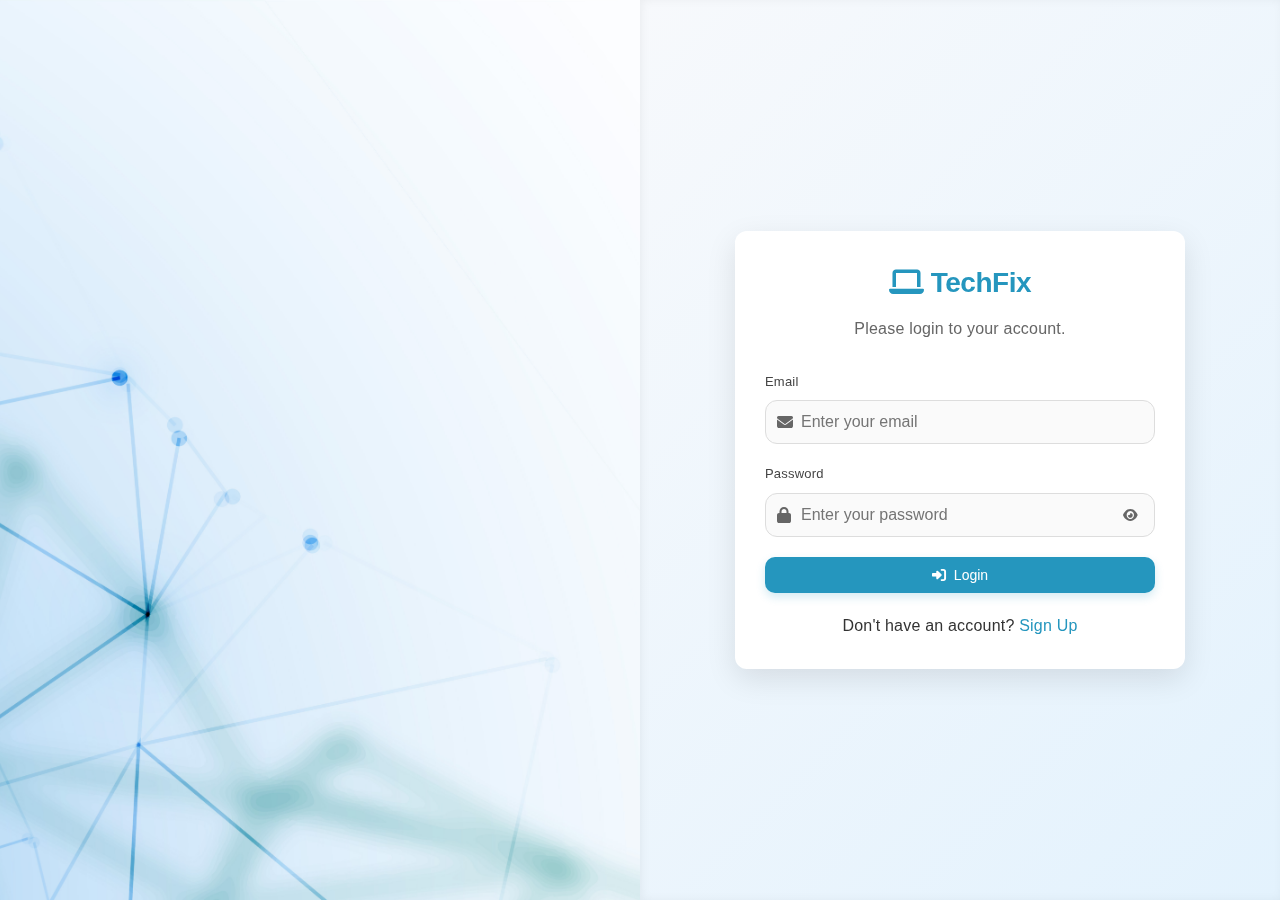
<file: static/index.html>
<!DOCTYPE html>
<html lang="en">
<head>
    <meta charset="UTF-8">
    <meta name="viewport" content="width=device-width, initial-scale=1.0">
    <title>Login - TechFix</title>
    <link rel="stylesheet" href="css/style.css">
    <link rel="stylesheet" href="https://cdnjs.cloudflare.com/ajax/libs/font-awesome/6.4.0/css/all.min.css">
</head>
<body>
    <div class="split-layout">
        <div class="split-left">
            <!-- Left side with background image -->
        </div>
        <div class="split-right">
            <div class="form-container login-form">
                <div class="form-header">
                    <h1><i class="fas fa-laptop"></i>
                        TechFix
                    </h1>
                    <p>Please login to your account.</p>
                </div>
                <form id="loginForm" class="grid-form" novalidate>
                    <div class="form-group">
                        <label for="email">Email</label>
                        <div class="input-group">
                            <i class="fas fa-envelope"></i>
                            <input type="email" id="email" name="email" required 
                                pattern="[a-z0-9._%+-]+@[a-z0-9.-]+\.[a-z]{2,}$"
                                placeholder="Enter your email">
                        </div>
                        <small class="error-message" id="emailError"></small>
                    </div>
                    <div class="form-group">
                        <label for="password">Password</label>
                        <div class="input-group">
                            <i class="fas fa-lock"></i>
                            <input type="password" id="password" name="password" required 
                                minlength="6"
                                placeholder="Enter your password">
                            <button type="button" class="toggle-password" tabindex="-1" title="Show/Hide Password">
                                <i class="fas fa-eye"></i>
                            </button>
                        </div>
                        <small class="error-message" id="passwordError"></small>
                    </div>
                    <button type="submit" class="btn-primary">
                        <i class="fas fa-sign-in-alt"></i> Login
                    </button>
                </form>
                <p class="text-center">
                    Don't have an account? <a href="signup.html">Sign Up</a>
                </p>
            </div>
        </div>
    </div>
    <script src="js/login.js"></script>
</body>
</html>
</file>
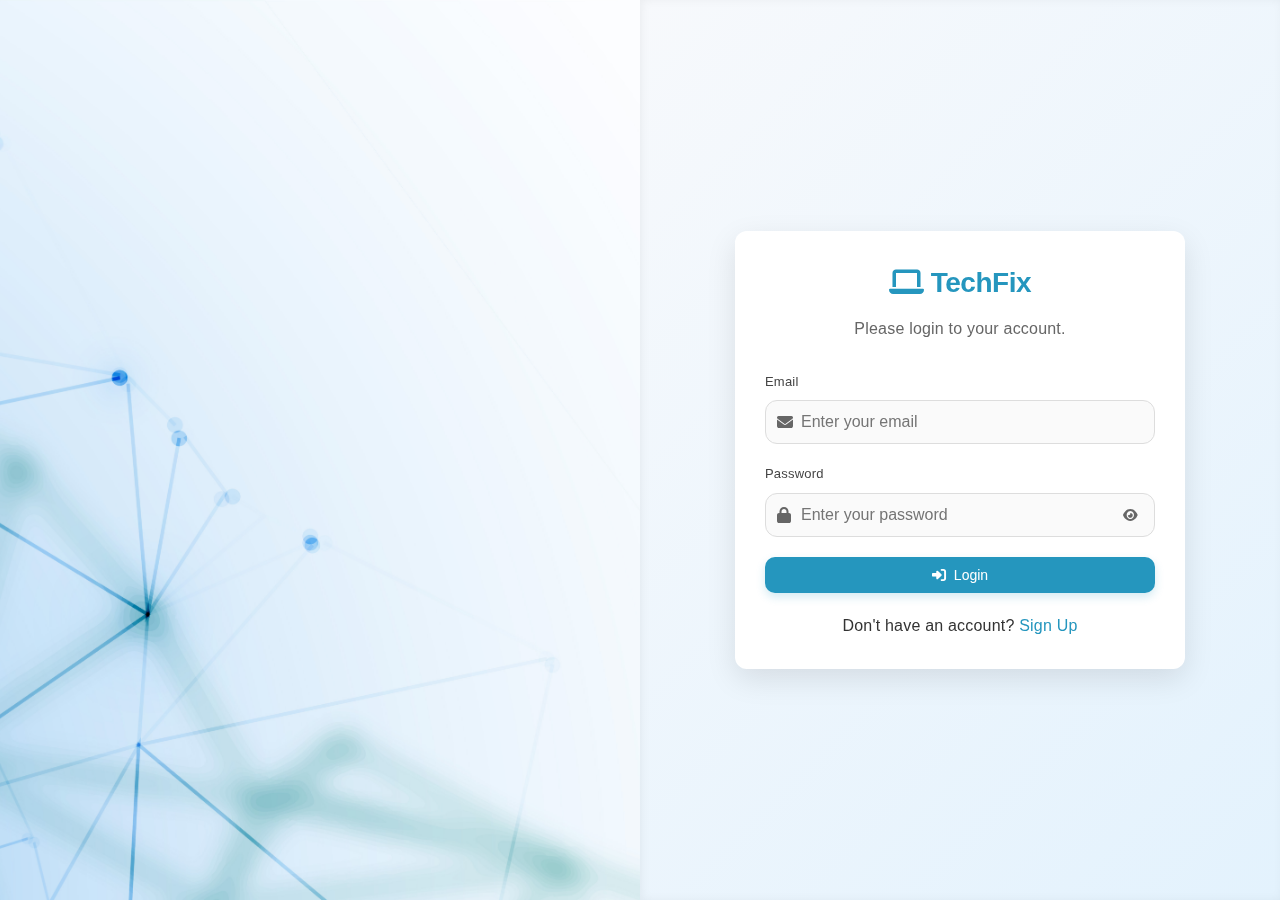
<file: static/admin-dashboard.html>
<!DOCTYPE html>
<html lang="en">

<head>
    <meta charset="UTF-8">
    <meta name="viewport" content="width=device-width, initial-scale=1.0">
    <title>Admin Dashboard - TechFix</title>
    <link rel="stylesheet" href="css/style.css">
    <link rel="stylesheet" href="https://cdnjs.cloudflare.com/ajax/libs/font-awesome/6.4.0/css/all.min.css">
</head>

<body>
    <div class="dashboard">
        <!-- Sidebar Toggle Button -->
        <button class="sidebar-toggle" id="sidebarToggle" title="Toggle Sidebar">
            <i class="fas fa-bars"></i>
        </button>

        <!-- Overlay for mobile view -->
        <div class="overlay" id="overlay"></div>

        <div class="dashboard-content">
            <!-- Navbar -->
            <div class="navbar">
                <div class="navbar-brand">
                    <i class="fas fa-laptop"></i>
                    TechFix
                </div>
                <div class="navbar-buttons">
                    <button id="logoutBtn" class="logout-btn" data-tooltip="Logout">
                        <i class="fas fa-sign-out-alt"></i>
                    </button>
                </div>
            </div>
            <!-- Sidebar -->
            <aside class="sidebar" id="sidebar">
                <!-- Profile Circle Section -->
                <div class="profile-circle">
                    <div class="circle">
                        <i class="fas fa-user-shield"></i>
                    </div>
                    <span class="profile-label">Admin</span>
                </div>
                <nav class="nav-links">
                    <button id="suppliersBtn" class="btn-primary">
                        <i class="fas fa-users"></i> Suppliers
                    </button>
                    <button id="productsBtn" class="btn-primary">
                        <i class="fas fa-box-open"></i> Products
                    </button>
                    <button id="quotationsBtn" class="btn-primary">
                        <i class="fas fa-file-invoice-dollar"></i> Quotations
                    </button>
                    <button id="ordersBtn" class="btn-primary">
                        <i class="fas fa-truck-fast"></i> Orders
                    </button>
                    
                </nav>
            </aside>

            <!-- Main Content -->
            <div class="main-content">
                <div id="suppliersSection" class="content-section">
                    <h2><i class="fas fa-users"></i> Suppliers</h2>
                    <div class="search-box">
                        <input type="text" id="supplierSearch" placeholder="Search suppliers...">
                    </div>
                    <div id="suppliersList" class="list-container">
                        <!-- Suppliers will be loaded here dynamically -->
                    </div>
                </div>

                <div id="quotationsSection" class="content-section" style="display: none;">
                    <h2><i class="fas fa-file-invoice-dollar"></i> Quotations Management</h2>
                    <div class="filter-box">
                        <select id="quotationStatus">
                            <option value="all">All</option>
                            <option value="pending">Pending</option>
                            <option value="approved">Approved</option>
                            <option value="rejected">Rejected</option>
                        </select>
                    </div>
                    <div id="quotationsList" class="list-container">
                        <!-- Quotations will be loaded here dynamically -->
                    </div>
                </div>

                <!-- Orders Section -->
                <div id="ordersSection" class="content-section" style="display: none;">
                    <h2><i class="fas fa-truck-fast"></i> Orders Management</h2>
                    <div class="filter-box">
                        <select id="orderStatus">
                            <option value="all">All Orders</option>
                            <option value="pending">Pending</option>
                            <option value="processing">Processing</option>
                            <option value="completed">Completed</option>
                        </select>
                    </div>
                    <div id="ordersList" class="list-container">
                        <!-- Orders will be loaded here dynamically -->
                    </div>
                </div>
                <div id="productsSection" class="content-section" style="display: none;">
                    <h2><i class="fas fa-box-open"></i> Products Management</h2>
                    <div class="product-controls">
                        <button id="btn-add-product" class="btn-primary">
                            <i class="fas fa-plus"></i> Add New Product
                        </button>
                        <div class="search-box">
                            <input type="text" id="productSearch" placeholder="Search products...">
                        </div>
                    </div>
                    <form id="product-form" class="product-form" style="display:none;" enctype="multipart/form-data">
                        <h3>Product Details</h3>
                        
                        <!-- Move image upload to top and update styling -->
                        <div class="form-group image-upload-container">
                            <label for="product-image">Product Image</label>
                            <div class="image-upload-wrapper">
                                <input type="file" id="product-image" name="image" accept="image/*" onchange="handleImagePreview(this)" class="hidden-file-input">
                                <div id="image-preview" class="image-preview">
                                    <div class="upload-prompt">
                                        <i class="fas fa-cloud-upload-alt"></i>
                                        <span>Click or drag image to upload</span>
                                        <small>Supports: JPG, PNG (Max 5MB)</small>
                                    </div>
                                </div>
                            </div>
                        </div>
                    
                        <!-- Rest of the form fields remain unchanged -->
                        <div class="form-row">
                            <div class="form-group">
                                <label for="product-name">Product Name</label>
                                <input type="text" id="product-name" name="name" required>
                            </div>
                            <div class="form-group">
<label for="product-part-number">SKU</label>
                                <input type="text" id="product-part-number" name="part_number" required>
                            </div>
                        </div>
                        <div class="form-row">
                            <div class="form-group">
                                <label for="product-manufacturer">Brand</label>
                                <input type="text" id="product-manufacturer" name="manufacturer">
                            </div>
                            <div class="form-group">
                                <label for="product-category">Category</label>
                                <select id="product-category" name="category" required>
                                    <option value="">Select Category</option>
                                    <option value="CPU">CPUs & Processors</option>
                                    <option value="Motherboard">Motherboards</option>
                                    <option value="RAM">Memory/RAM</option>
                                    <option value="Storage">Storage (HDDs, SSDs)</option>
                                    <option value="GPU">Graphics Cards</option>
                                    <option value="PSU">Power Supplies</option>
                                    <option value="Case">Computer Cases</option>
                                    <option value="Cooling">Cooling Solutions</option>
                                    <option value="Monitor">Monitors & Displays</option>
                                    <option value="Peripheral">Peripherals</option>
                                    <option value="Network">Networking</option>
                                    <option value="Cable">Cables & Adapters</option>
                                    <option value="Accessory">Other Accessories</option>
                                </select>
                            </div>
                        </div>
                        <div class="form-group">
                            <label for="product-description">Description</label>
                            <textarea id="product-description" name="description" rows="4"></textarea>
                        </div>
                        <div class="form-actions">
                            <button type="submit" class="btn-primary">Save Product</button>
                            <button type="button" id="cancel-product-form" class="btn-secondary">Cancel</button>
                        </div>
                    </form>
                    <div id="productsList" class="list-container">
                        <!-- Products will be loaded here dynamically -->
                    </div>
                </div>
            </div>
        </div>
    </div>

    <!-- Supplier Details Modal -->
    <div id="supplierDetailsModal" class="modal" style="display: none;">
        <div class="modal-content">
            <h2>Supplier Details</h2>
            <div id="supplierDetails"></div>
            <div id="supplierProducts"></div>
            <button class="btn-secondary" onclick="closeSupplierModal()">Close</button>
        </div>
    </div>

    <!-- Order Details Modal -->
    <div id="orderDetailsModal" class="modal" style="display: none;">
        <div class="modal-content">
            <!-- Content will be dynamically populated -->
        </div>
    </div>

    <!-- Add sidebar toggle functionality -->
    <script>
        document.getElementById('sidebarToggle').addEventListener('click', function () {
            document.getElementById('sidebar').classList.toggle('active');
            document.getElementById('overlay').classList.toggle('active');
        });

        document.getElementById('overlay').addEventListener('click', function () {
            document.getElementById('sidebar').classList.remove('active');
            this.classList.remove('active');
        });

        // Close sidebar when a navigation item is clicked on mobile
        const navButtons = document.querySelectorAll('.nav-links button');
        navButtons.forEach(button => {
            button.addEventListener('click', function () {
                if (window.innerWidth <= 768) {
                    document.getElementById('sidebar').classList.remove('active');
                    document.getElementById('overlay').classList.remove('active');
                }
            });
        });
    </script>

    <!-- Core scripts -->
    <script src="js/admin/auth.js"></script>
    <script src="js/admin/shared.js"></script>

    <!-- Component scripts -->
    <script src="js/admin/suppliers.js"></script>
    <script src="js/admin/quotations.js"></script>
    <script src="js/admin/orders.js"></script>
    <script src="js/admin/products.js"></script>

    <!-- Navigation and initialization -->
    <script src="js/admin/nav.js"></script>
    <script src="js/admin/init.js"></script>
</body>

</html>
</file>
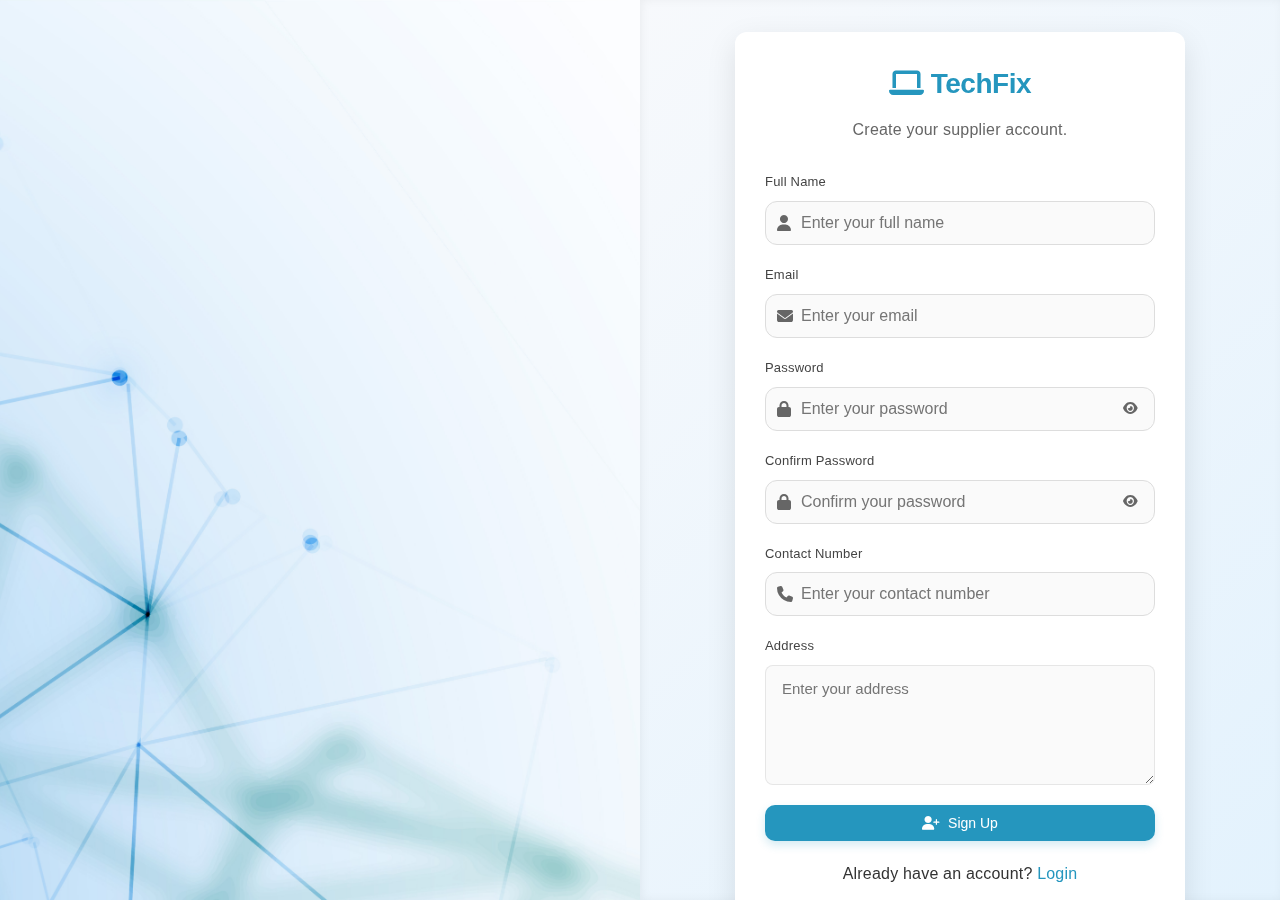
<file: static/signup.html>
<!DOCTYPE html>
<html lang="en">
<head>
    <meta charset="UTF-8">
    <meta name="viewport" content="width=device-width, initial-scale=1.0">
    <title>Sign Up - TechFix</title>
    <link rel="stylesheet" href="css/style.css">
    <link rel="stylesheet" href="https://cdnjs.cloudflare.com/ajax/libs/font-awesome/6.4.0/css/all.min.css">
</head>
<body>
    <div class="split-layout">
        <div class="split-left">
            <!-- Left side with background image -->
        </div>
        <div class="split-right">
            <div class="form-container login-form">
                <div class="form-header">
                    <h1><i class="fas fa-laptop"></i>
                        TechFix
                    </h1>
                    <p>Create your supplier account.</p>
                </div>
                <form id="signupForm" class="grid-form">
                    <div class="form-group">
                        <label for="name">Full Name</label>
                        <div class="input-group">
                            <i class="fas fa-user"></i>
                            <input type="text" id="name" name="name" required placeholder="Enter your full name">
                        </div>
                    </div>
                    <div class="form-group">
                        <label for="email">Email</label>
                        <div class="input-group">
                            <i class="fas fa-envelope"></i>
                            <input type="email" id="email" name="email" required placeholder="Enter your email">
                        </div>
                    </div>
                    <div class="form-group">
                        <label for="password">Password</label>
                        <div class="input-group">
                            <i class="fas fa-lock"></i>
                            <input type="password" id="password" name="password" required placeholder="Enter your password">
                            <button type="button" class="toggle-password" tabindex="-1" title="Show/Hide Password">
                                <i class="fas fa-eye"></i>
                            </button>
                        </div>
                    </div>
                    <div class="form-group">
                        <label for="confirmPassword">Confirm Password</label>
                        <div class="input-group">
                            <i class="fas fa-lock"></i>
                            <input type="password" id="confirmPassword" name="confirmPassword" required placeholder="Confirm your password">
                            <button type="button" class="toggle-password" tabindex="-1" title="Show/Hide Password">
                                <i class="fas fa-eye"></i>
                            </button>
                        </div>
                    </div>
                    <div class="form-group">
                        <label for="contactNumber">Contact Number</label>
                        <div class="input-group">
                            <i class="fas fa-phone"></i>
                            <input type="tel" id="contactNumber" name="contactNumber" placeholder="Enter your contact number">
                        </div>
                    </div>
                    <div class="form-group">
                        <label for="address">Address</label>
                        <div class="input-group">
                            <textarea id="address" name="address" rows="3" placeholder="Enter your address"></textarea>
                        </div>
                    </div>
                    <button type="submit" class="btn-primary">
                        <i class="fas fa-user-plus"></i> Sign Up
                    </button>
                </form>
                <p class="text-center">
                    Already have an account? <a href="index.html">Login</a>
                </p>
            </div>
        </div>
    </div>
    <script src="js/signup.js"></script>
</body>
</html>
</file>
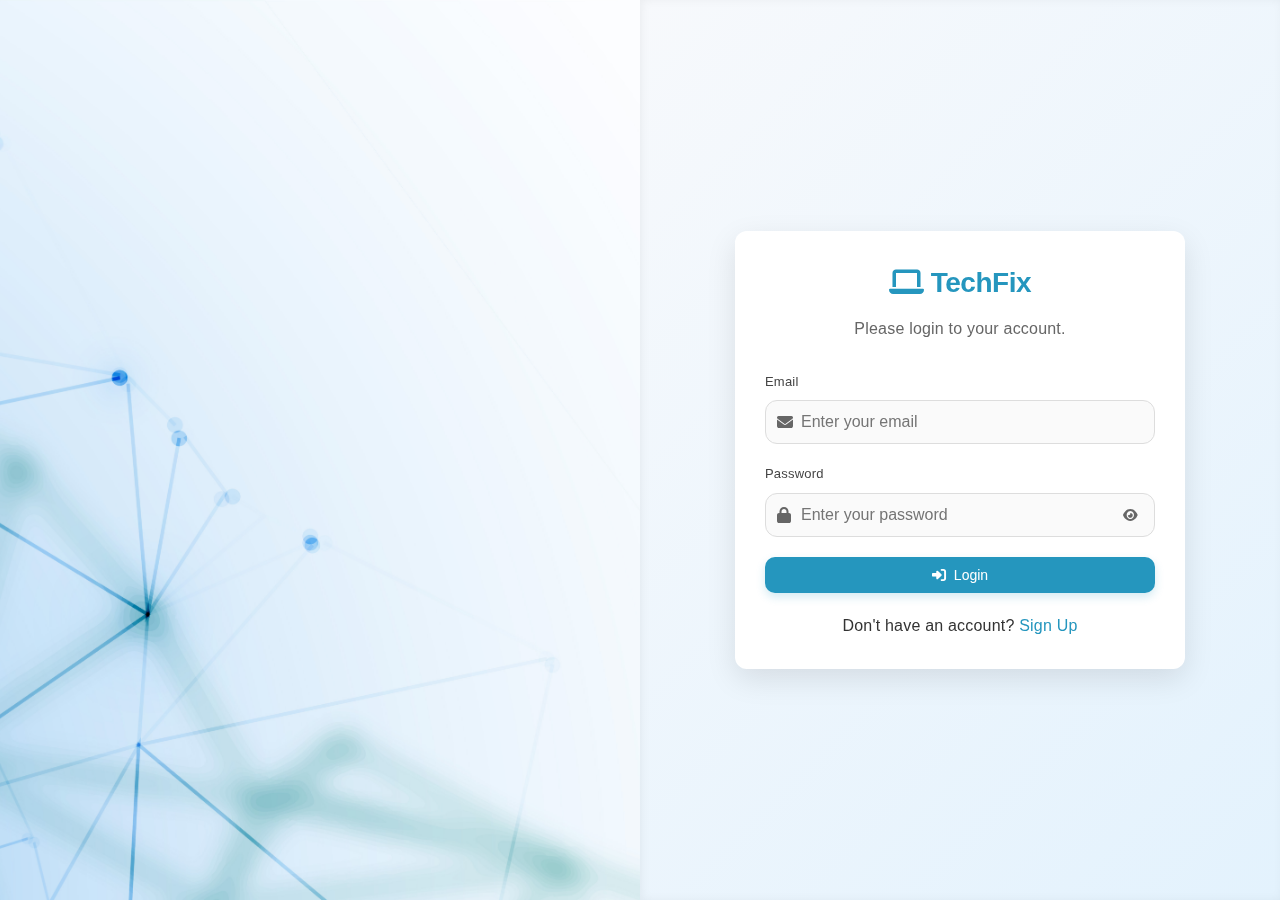
<file: static/supplier-dashboard.html>
<!DOCTYPE html>
<html lang="en">
<head>
    <meta charset="UTF-8">
    <meta name="viewport" content="width=device-width, initial-scale=1.0">
    <title>Supplier Dashboard - TechFix</title>
    <link rel="stylesheet" href="css/style.css">
    <link rel="stylesheet" href="https://cdnjs.cloudflare.com/ajax/libs/font-awesome/6.4.0/css/all.min.css">
</head>
<body>
    <div class="dashboard">
        <!-- Sidebar Toggle Button -->
        <button class="sidebar-toggle" id="sidebarToggle" title="Toggle Sidebar">
            <i class="fas fa-bars"></i>
        </button>
        
        <!-- Overlay for mobile view -->
        <div class="overlay" id="overlay"></div>
        
        <div class="dashboard-content">
            <!-- Navbar -->
            <div class="navbar">
                <div class="navbar-brand">
                    <i class="fas fa-laptop"></i>
                    TechFix
                </div>
                <div class="navbar-buttons">
                    <button id="profileBtn" class="profile-btn" data-tooltip="Profile">
                        <i class="fas fa-user"></i>
                    </button>
                    <button id="logoutBtn" class="logout-btn" data-tooltip="Logout">
                        <i class="fas fa-sign-out-alt"></i>
                    </button>
                </div>
            </div>
            <!-- Sidebar -->
            <aside class="sidebar" id="sidebar">
                <!-- Remove sidebar-header div -->
                <div class="profile-circle">
                    <div class="circle">
                        <i class="fas fa-truck"></i>
                    </div>
                    <span class="profile-label">Supplier</span>
                </div>
                <nav class="nav-links">
                    <button id="productsBtn" class="btn-primary">
                        <i class="fas fa-box-open"></i> Products
                    </button>
                    <button id="inventoryBtn" class="btn-primary">
                        <i class="fas fa-warehouse"></i> Inventory
                    </button>
                    <button id="quotationsBtn" class="btn-primary">
                        <i class="fas fa-file-invoice-dollar"></i> Quotations
                    </button>
                    <button id="ordersBtn" class="btn-primary">
                        <i class="fas fa-truck-fast"></i> Orders
                    </button>
                </nav>
            </aside>

            <!-- Main Content -->
            <div class="main-content">
                <div id="productsSection" class="content-section">
                    <h2><i class="fas fa-box-open"></i> Products</h2>
                    <div id="productsList" class="list-container">
                        <!-- Products will be loaded here dynamically -->
                    </div>
                </div>

                <div id="quotationsSection" class="content-section" style="display: none;">
                    <h2><i class="fas fa-file-invoice-dollar"></i> Quotations</h2>
                    <button class="btn-primary" onclick="openQuotationModal()">Add New Quotation</button>
                    <div id="quotationsList" >
                        <!-- Quotations will be loaded here dynamically -->
                    </div>
                </div>

                <!-- Add Quotation Modal -->
                <div id="quotationModal" class="modal" style="display: none;">
                    <div class="modal-content">
                        <h2>Add New Quotation</h2>
                        <form id="quotationForm">
                            <div id="quotationItems">
                                <div class="quotation-item">
                                    <div class="form-row">
                                        <div class="form-group">
                                            <label for="product">Product</label>
                                            <select name="product" class="product-select" required>
                                                <option value="">Select Product</option>
                                            </select>
                                        </div>
                                        <div class="form-group">
                                            <label for="qty">Quantity</label>
                                            <input type="number" name="qty" min="1" required>
                                        </div>
                                        <div class="form-group">
                                            <label for="price">Price</label>
                                            <div class="price-input">
                                                <span class="currency-symbol">$</span>
                                                <input type="number" name="price" step="0.01" min="0" required>
                                            </div>
                                        </div>
                                    </div>
                                </div>
                            </div>
                            <button type="button" class="btn-secondary" onclick="addQuotationItem()">Add Another Product</button>
                            <div class="form-actions">
                                <button type="submit" class="btn-primary">Submit Quotation</button>
                                <button type="button" class="btn-secondary" onclick="closeQuotationModal()">Cancel</button>
                            </div>
                        </form>
                    </div>
                </div>

                <div id="ordersSection" class="content-section" style="display: none;">
                    <h2><i class="fas fa-truck-fast"></i> Orders</h2>
                    <div id="ordersList" class="list-container">
                        <!-- Orders will be loaded here dynamically -->
                    </div>
                </div>

                <div id="inventorySection" class="content-section" style="display: none;">
                    <h2><i class="fas fa-warehouse"></i> Inventory Management</h2>
                    <div class="inventory-controls">
                        <button class="btn-primary" onclick="openInventoryModal()">Add New Product to Inventory</button>
                    </div>
                    <div id="inventoryList" class="list-container">
                        <!-- Inventory items will be loaded here dynamically -->
                    </div>
                </div>

                <!-- Add to Inventory Modal -->
                <div id="addInventoryModal" class="modal" style="display: none;">
                    <div class="modal-content">
                        <h2>Add Product to Inventory</h2>
                        <form id="addInventoryForm">
                            <div class="form-group">
                                <label for="productSelect">Select Product</label>
                                <select id="productSelect" name="product" class="form-control" required>
                                    <option value="">Select a product</option>
                                </select>
                            </div>
                            <div class="form-group">
                                <label for="quantity">Quantity</label>
                                <input type="number" id="quantity" name="quantity" class="form-control" min="1" required>
                            </div>
                            <div class="form-actions">
                                <button type="submit" class="btn-primary">Add to Inventory</button>
                                <button type="button" class="btn-secondary" onclick="closeInventoryModal()">Cancel</button>
                            </div>
                        </form>
                    </div>
                </div>

                <div id="profileSection" class="content-section" style="display: none;">
                    <h2> <i class="fas fa-user"></i> Profile Settings</h2>
                    <div class="profile-container">
                        <!-- Profile Details Form -->
                        <div class="profile-form-section">
                            <form id="profileForm" class="form-container">
                                <div class="form-group">
                                    <label for="name">Full Name</label>
                                    <input type="text" id="name" name="name" required>
                                </div>
                                <div class="form-group">
                                    <label for="email">Email</label>
                                    <input type="email" id="email" name="email" required>
                                </div>
                                <div class="form-group">
                                    <label for="phone">Phone Number</label>
                                    <input type="tel" id="phone" name="phone" required>
                                </div>
                                <div class="form-group">
                                    <label for="address">Address</label>
                                    <input type="text" id="address" name="address" required>
                                </div>
                                <button type="submit" class="btn-primary">Update Profile</button>
                            </form>
                        </div>

                        <!-- Password Change Form -->
                        <div class="profile-form-section">
                            <form id="passwordForm" class="form-container">
                                <div class="form-group">
                                    <label for="currentPassword">Current Password</label>
                                    <input type="password" id="currentPassword" name="currentPassword" required>
                                </div>
                                <div class="form-group">
                                    <label for="newPassword">New Password</label>
                                    <input type="password" id="newPassword" name="newPassword" required>
                                </div>
                                <div class="form-group">
                                    <label for="confirmPassword">Confirm New Password</label>
                                    <input type="password" id="confirmPassword" name="confirmPassword" required>
                                </div>
                                <button type="submit" class="btn-primary">Change Password</button>
                            </form>
                        </div>
                    </div>
                </div>
            </div>
        </div>
    </div>

    <script src="js/supplier/ui/sidebar.js"></script>
    <script type="module" src="js/supplier-dashboard.js"></script>
</body>
</html>
</file>
<file: static/css/style.css>
@import 'variables.css';
@import 'base.css';
@import 'buttons.css';
@import 'dashboard.css';
@import 'supplier/dashboard.css';
@import 'forms.css';
@import 'inventory.css';
@import 'products.css';
@import 'modals.css';
@import 'supplier.css';

@import 'components/cards.css';
@import 'components/badges.css';
@import 'components/alerts.css';
@import 'components/lists.css';
@import 'components/images.css';
@import 'components/quotations.css';
@import 'components/status_badges.css';

.grid-form {
    display: grid;
    grid-template-columns: repeat(auto-fit, minmax(300px, 1fr));
    gap: 20px;
}

.grid-form .form-group {
    margin-bottom: 0; /* Adjust spacing in grid layout */
}


/* order-styles.css */

/* General Body Styles */
body {
    font-family: 'Segoe UI', Tahoma, Geneva, Verdana, sans-serif;
    background-color: #f4f7f6;
    color: #333;
    line-height: 1.6;
    margin: 0;
}

/* Main Container for Orders */
#order-display-container {
    display: grid;
    grid-template-columns: repeat(auto-fit, minmax(320px, 1fr));
    gap: 20px;
    padding: 20px;
    max-width: 1200px;
    margin: 0 auto;
}

/* Individual Order Card */
.order-card {
    background-color: #fff;
    border: 1px solid #ddd;
    border-radius: 8px;
    box-shadow: 0 2px 4px rgba(0, 0, 0, 0.1);
    padding: 20px;
    transition: transform 0.3s ease, box-shadow 0.3s ease;
     margin-bottom: 20px; /* Spacing between cards */
}

.order-card:hover {
    transform: translateY(-5px);
    box-shadow: 0 4px 8px rgba(0, 0, 0, 0.2);
}

/* Order Card Header */
.order-card h3 {
    color: #2c3e50;
    margin-bottom: 10px;
    font-size: 1.5em;
    border-bottom: 2px solid #3498db;
    padding-bottom: 5px;
}

/* Status Badge */
.status-badge {
    padding: 5px 10px;
    border-radius: 4px;
    font-weight: bold;
    text-transform: uppercase;
    font-size: 0.8em;
}

.status-badge-pending {
    background-color: #f0ad4e;
    color: white;
}

.status-badge-processing {
    background-color: #5bc0de;
    color: white;
}

.status-badge-completed {
    background-color: #5cb85c;
    color: white;
}

.status-badge-cancelled {
    background-color: #d9534f;
    color: white;
}

/* Order Date */
.order-card p {
    margin: 5px 0;
    color: #666;
}

/* Items Container */
.items-container {
    margin-top: 15px;
    border-top: 1px solid #eee;
    padding-top: 15px;
}

/* Individual Order Item */
.order-item {
    padding: 10px;
    border-bottom: 1px solid #eee;
    display: flex;
    flex-direction: column;
    
}

.order-item:last-child {
    border-bottom: none;
}

.order-item p {
    margin: 5px 0;

}
.order-item p:first-child {
   font-weight: bold;
}

/* Total Amount */
.total-amount {
    font-size: 1.2em;
    color: #27ae60;
    margin-top: 15px;
}



/* Modal Styles */
#orderDetailsModal {
    display: none; /* Hidden by default */
    position: fixed;
    z-index: 1000;
    left: 0;
    top: 0;
    width: 100%;
    height: 100%;
    overflow: auto;
    background-color: rgba(0,0,0,0.4);
}

.modal-content {
    background-color: #fefefe;
    margin: 5% auto;
    padding: 20px;
    border: 1px solid #888;
    width: 80%;
    max-width: 800px;
    border-radius: 8px;
    box-shadow: 0 4px 8px rgba(0,0,0,0.2);
    position: relative; /* For absolute positioning of close button */
}

.modal-header {
    display: flex;
    justify-content: space-between;
    align-items: center;
    border-bottom: 2px var(--primary-color) solid;
    padding-bottom: 10px;
    margin-bottom: 20px;
}
.modal-header h2 {
    margin: 0;
     color: #2c3e50;
}

.modal-body {
    margin-bottom: 20px;
}
/* Order Details Modal Styles */
/* Close Button */
.close {
    color: #aaa;
    float: right;
    font-size: 28px;
    font-weight: bold;
    cursor: pointer;
}

.close:hover,
.close:focus {
    color: black;
    text-decoration: none;
}

/* Order Info Section */
.order-info-section {
    display: flex;
    justify-content: space-between;
    margin-bottom: 20px;
    flex-wrap: wrap;
}

.info-block {
    flex: 1;
    min-width: 250px;
     margin-bottom: 10px;
}

.info-item {
    display: flex;
    justify-content: space-between;
    padding: 5px 0;
     border-bottom: 1px solid #eee;
}

.info-label {
    font-weight: bold;
    margin-right: 10px;
     color: #333;
}

.info-value {
    text-align: right;
}

/* Order Items in Modal */
.modal-content .items-container {
    border-top: none; /* Override border from the main card styling */
     margin-top: 5px;
    padding-top: 0px;
}

/* order item names */
.item-name{
font-weight:bold;
}

.modal-content .order-item {
    padding: 15px;
    border-bottom: 1px solid #eee;

}

.modal-content .order-item:last-child {
    border-bottom: none;
}

.order-item-header {
    display: flex;
    justify-content: space-between;
    align-items: center;
    margin-bottom: 5px;
}

.item-quantity {
    color: #777;
}

.order-item-details {
    margin-left: 10px;
}
.details-row{
  display: flex;
    justify-content: space-between;
    margin: 2px 0;
}

.detail-label {
    color: #666;
}

/* Order Summary Footer */
.order-summary-footer {
    border-top: 1px solid #ddd;
    padding-top: 15px;
    margin-top: 20px;
    text-align: right;
}

.summary-total {
    font-size: 1.2em;
}

.total-label {
    font-weight: bold;
    margin-right: 10px;
}

.total-value {
    color: #27ae60;
}

/* modal foooter */
.modal-footer {
    text-align: right;
     padding-top: 10px;
}
/* Responsive adjustments */
@media (max-width: 768px) {
    #order-display-container {
        grid-template-columns: 1fr; /* Stack cards vertically on small screens */
    }

    .order-card {
        margin-bottom: 15px; /* Add spacing between stacked cards */
    }

    .order-info-section {
        flex-direction: column; /* Stack info blocks in modal */
    }

    .modal-content {
        width: 95%; /* More width on smaller screens */
        margin: 10% auto; /* Adjust margin for better mobile view */
    }
}
</file>
